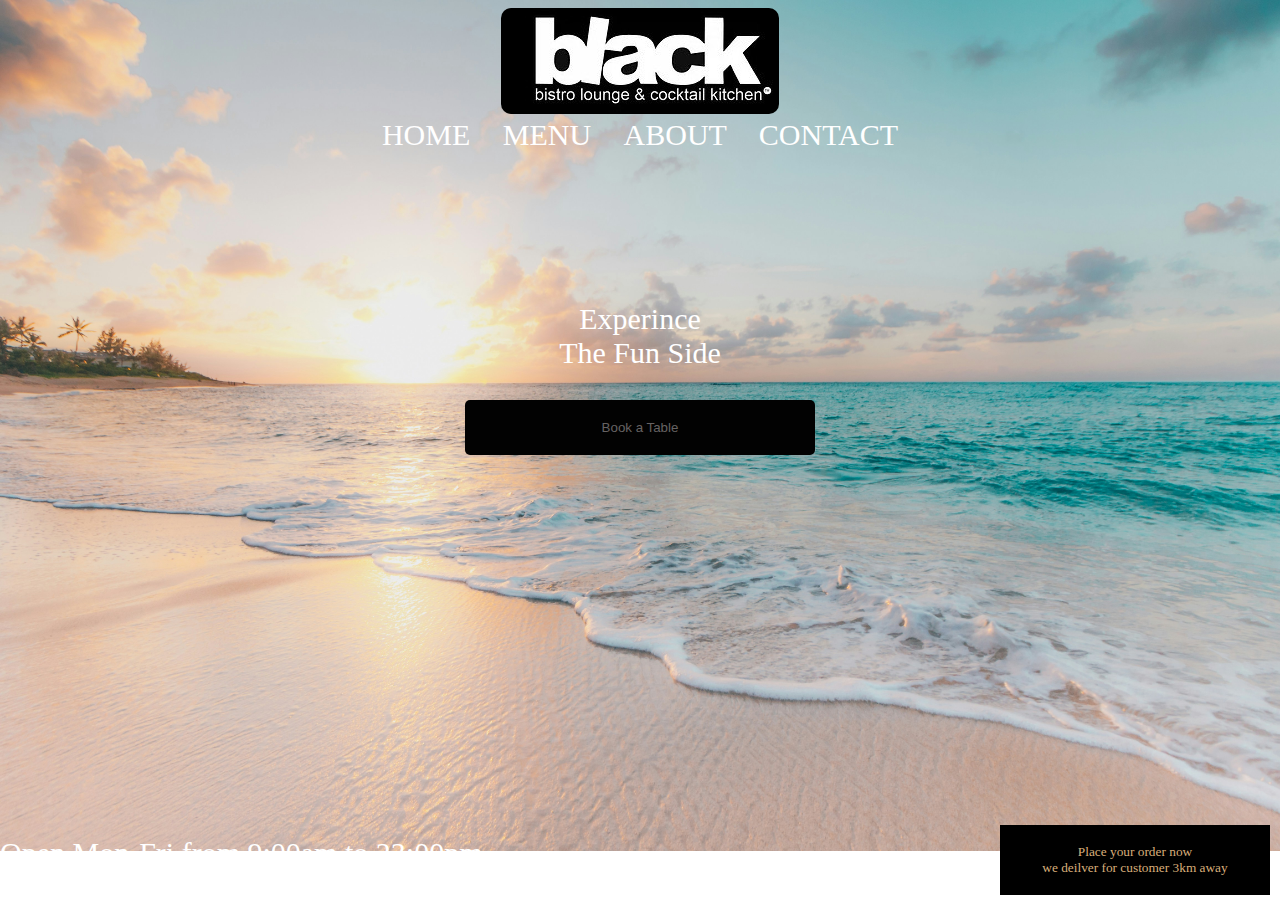
<file: index.html>
<!DOCTYPE html>
<html lang="en">
  <head>
    <meta charset="UTF-8" />
    <meta name="viewport" content="width=device-width, initial-scale=1.0" />
    <title>home</title>
    <link rel="stylesheet" href="stylesheetone.css" />
  </head>
  <body>
    <nav class="navbar">
      <div>
        <a href="logo"><img class="logo" src="blackbistro.jpeg" alt="" /></a>
      </div>
      <div class="navbarlist">
        <a href="home.html" target="_self">HOME</a>
        <a href="menu.html" target="_self">MENU</a>
        <a href="about.html" target="_self">ABOUT </a>
        <a href="contact.html" target="_self">CONTACT</a>
      </div>
    </nav>

    <div class="centertext">
      <p>
        Experince
        <br />
        The Fun Side
      </p>

      <a href="bookingform.html">
        <button class="bookingbutton">Book a Table</button>
      </a>
    </div>

    <div class="bottonlefttext">
      <p class="opening time">Open Mon-Fri from 9:00am to 23:00pm</p>
    </div>

    <div class="advert">
      <button class="advertbutton">
        Place your order now <br />
        we deilver for customer 3km away
      </button>
    </div>
  </body>
</html>
</file>
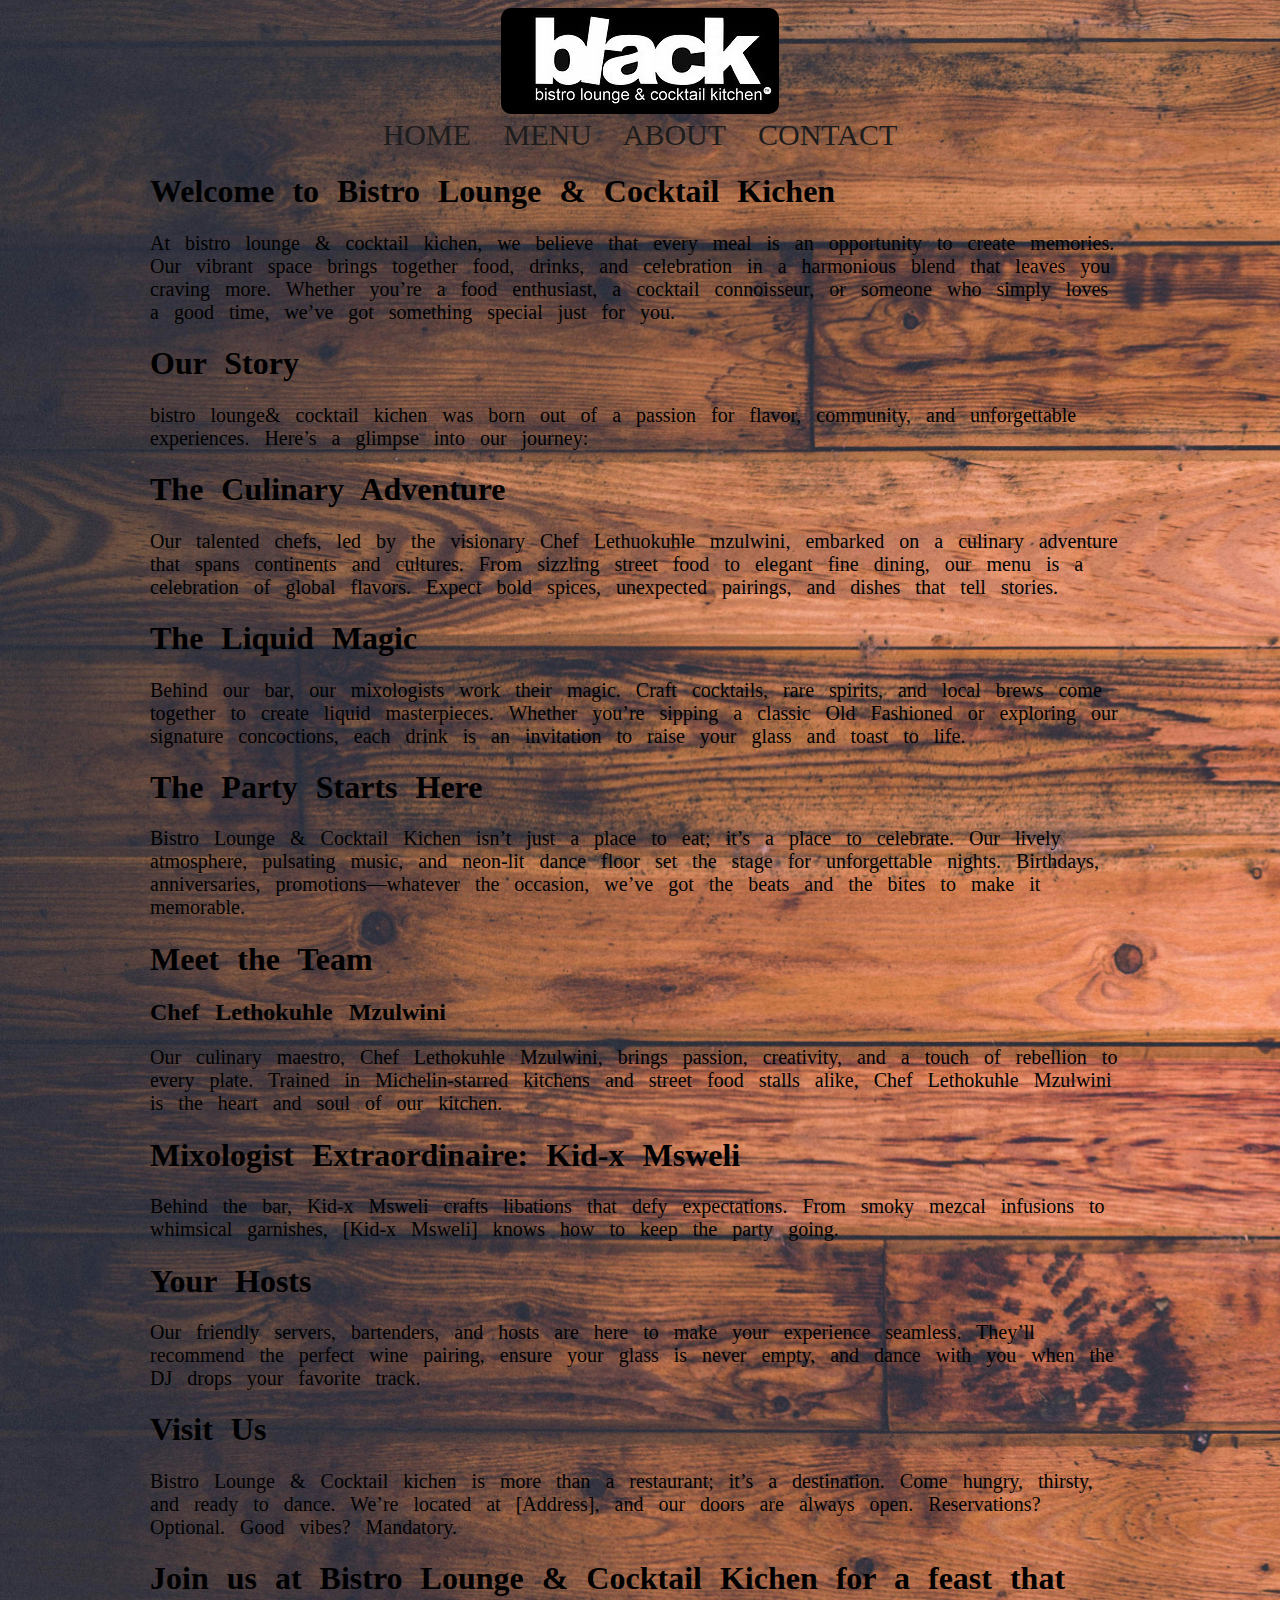
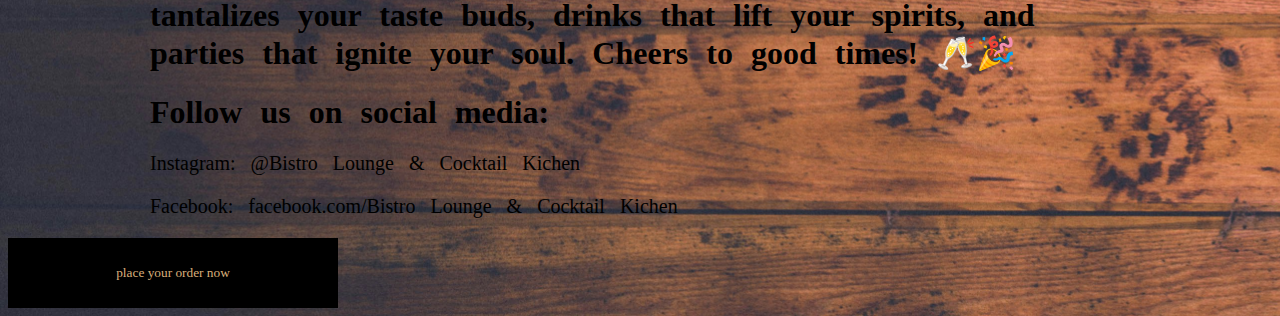
<file: about.html>
<!DOCTYPE html>
<html lang="en">
  <head>
    <meta charset="UTF-8"/>
    <meta name="viewport" content="width=device-width, initial-scale=1.0"/>
    <title>home</title>
    <link rel="stylesheet" href="about.css"/>
  </head>
  <body>
    <nav class="navbar">
      <div>
        <a href="logo"><img class="logo" src="blackbistro.jpeg" alt=""/></a>
      </div>
      <div class="navbarlist">
        <a href="home.html" target="_self">HOME</a>
        <a href="menu.html" target="_self">MENU</a>
        <a href="about.html" target="_self">ABOUT </a>
        <a href="contact.html" target="_self">CONTACT</a>
      </div>
    </nav>

    <div class="aboutinfo">
      <h1>Welcome to Bistro Lounge & Cocktail Kichen</h1>
        <p>At bistro lounge & cocktail kichen, we believe that every meal is an opportunity to create memories. Our vibrant space brings together food, drinks, and celebration in a harmonious blend that leaves you craving more. Whether you’re a food enthusiast, a cocktail connoisseur, or someone who simply loves a good time, we’ve got something special just for you.</p>
        
        <h1>Our Story</h1>
        <p>bistro lounge& cocktail kichen was born out of a passion for flavor, community, and unforgettable experiences. Here’s a glimpse into our journey:</p>
        
        <h1>The Culinary Adventure</h1>
        <p>Our talented chefs, led by the visionary Chef Lethuokuhle mzulwini, embarked on a culinary adventure that spans continents and cultures. From sizzling street food to elegant fine dining, our menu is a celebration of global flavors. Expect bold spices, unexpected pairings, and dishes that tell stories.<p>
        
        <h1>The Liquid Magic</h1>
        <p>Behind our bar, our mixologists work their magic. Craft cocktails, rare spirits, and local brews come together to create liquid masterpieces. Whether you’re sipping a classic Old Fashioned or exploring our signature concoctions, each drink is an invitation to raise your glass and toast to life.<p>
        
        <h1>The Party Starts Here</h1>
        <p>Bistro Lounge & Cocktail Kichen isn’t just a place to eat; it’s a place to celebrate. Our lively atmosphere, pulsating music, and neon-lit dance floor set the stage for unforgettable nights. Birthdays, anniversaries, promotions—whatever the occasion, we’ve got the beats and the bites to make it memorable.</p>
        
        <h1>Meet the Team<h1>
        <h2>Chef Lethokuhle Mzulwini</h2>
        <p>Our culinary maestro, Chef Lethokuhle Mzulwini, brings passion, creativity, and a touch of rebellion to every plate. Trained in Michelin-starred kitchens and street food stalls alike, Chef Lethokuhle Mzulwini is the heart and soul of our kitchen.</p>
        
        <h1>Mixologist Extraordinaire: Kid-x Msweli</h1>
        <p>Behind the bar, Kid-x Msweli crafts libations that defy expectations. From smoky mezcal infusions to whimsical garnishes, [Kid-x Msweli] knows how to keep the party going.</p>
        
        <h1>Your Hosts</h1>
        <p>Our friendly servers, bartenders, and hosts are here to make your experience seamless. They’ll recommend the perfect wine pairing, ensure your glass is never empty, and dance with you when the DJ drops your favorite track.</p>
        
        <h1>Visit Us</h1>
        <p>Bistro Lounge & Cocktail kichen is more than a restaurant; it’s a destination. Come hungry, thirsty, and ready to dance. We’re located at [Address], and our doors are always open. Reservations? Optional. Good vibes? Mandatory.</p>
        
        <h1>Join us at Bistro Lounge & Cocktail Kichen for a feast that tantalizes your taste buds, drinks that lift your spirits, and parties that ignite your soul. Cheers to good times! 🥂🎉</p>
        
        <h1>Follow us on social media:</h1>
        
        <p>Instagram: @Bistro Lounge & Cocktail Kichen</p>
        <p>Facebook: facebook.com/Bistro Lounge & Cocktail Kichen</p>
    </div>

    <div class="advert">
      <button class="advertbutton">place your order now</button>
    </div>
  </body>
</html>
</file>
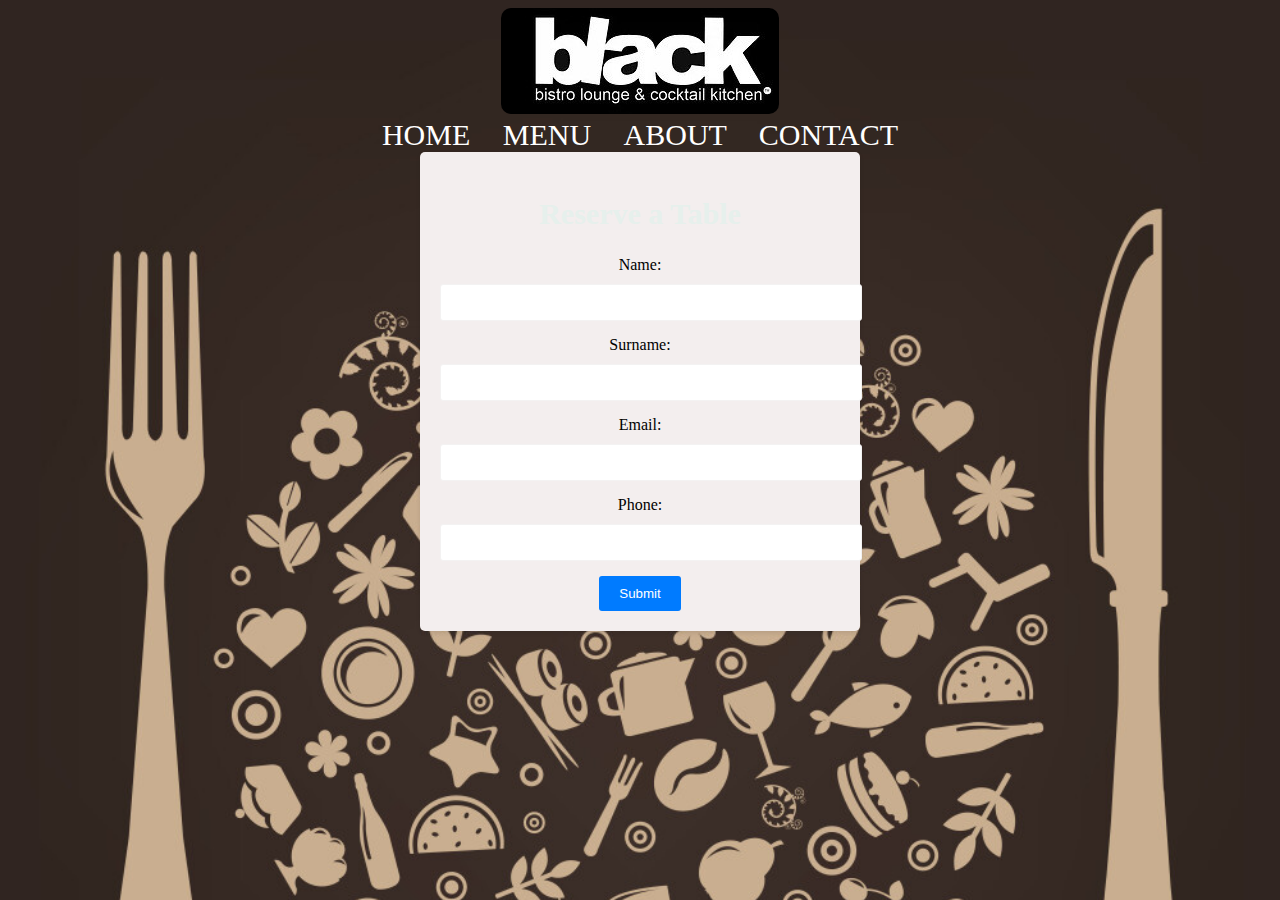
<file: bookingform.html>
<!DOCTYPE html>
<html lang="en">
  <head>
    <meta charset="UTF-8" />
    <meta name="viewport" content="width=device-width, initial-scale=1.0" />
    <title>Bookingform</title>
    <link rel="stylesheet" href="bookingform.css" />
  </head>
  <body>
    <nav class="navbar">
      <div>
        <a href="logo"><img class="logo" src="blackbistro.jpeg" alt="" /></a>
      </div>
      <div class="navbarlist">
        <a href="home.html" target="_self">HOME</a>
        <a href="menu.html" target="_self">MENU</a>
        <a href="about.html" target="_self">ABOUT </a>
        <a href="contact.html" target="_self">CONTACT</a>
      </div>
    </nav>

    <div class="rsvpbutton">
      <h2>Reserve a Table</h2>
      <form action="your_server_endpoint_here" method="post">
        <label for="name">Name:</label>
        <input type="text" id="name" name="name" required />
        <label for="surname">Surname:</label>
        <input type="text" id="Surname" name="Surname" required />
        <label for="email">Email:</label>
        <input type="email" id="email" name="email" required />
        <label for="phone">Phone:</label>
        <input type="tel" id="phone" name="phone" required />
        <input type="submit" value="Submit" />
      </form>

      <script>
        function openReservationForm() {
          const formContainer = document.getElementById("rsvpbutton");
          formContainer.style.display = "block";
        }
      </script>
    </div>
  </body>
</html>
</file>
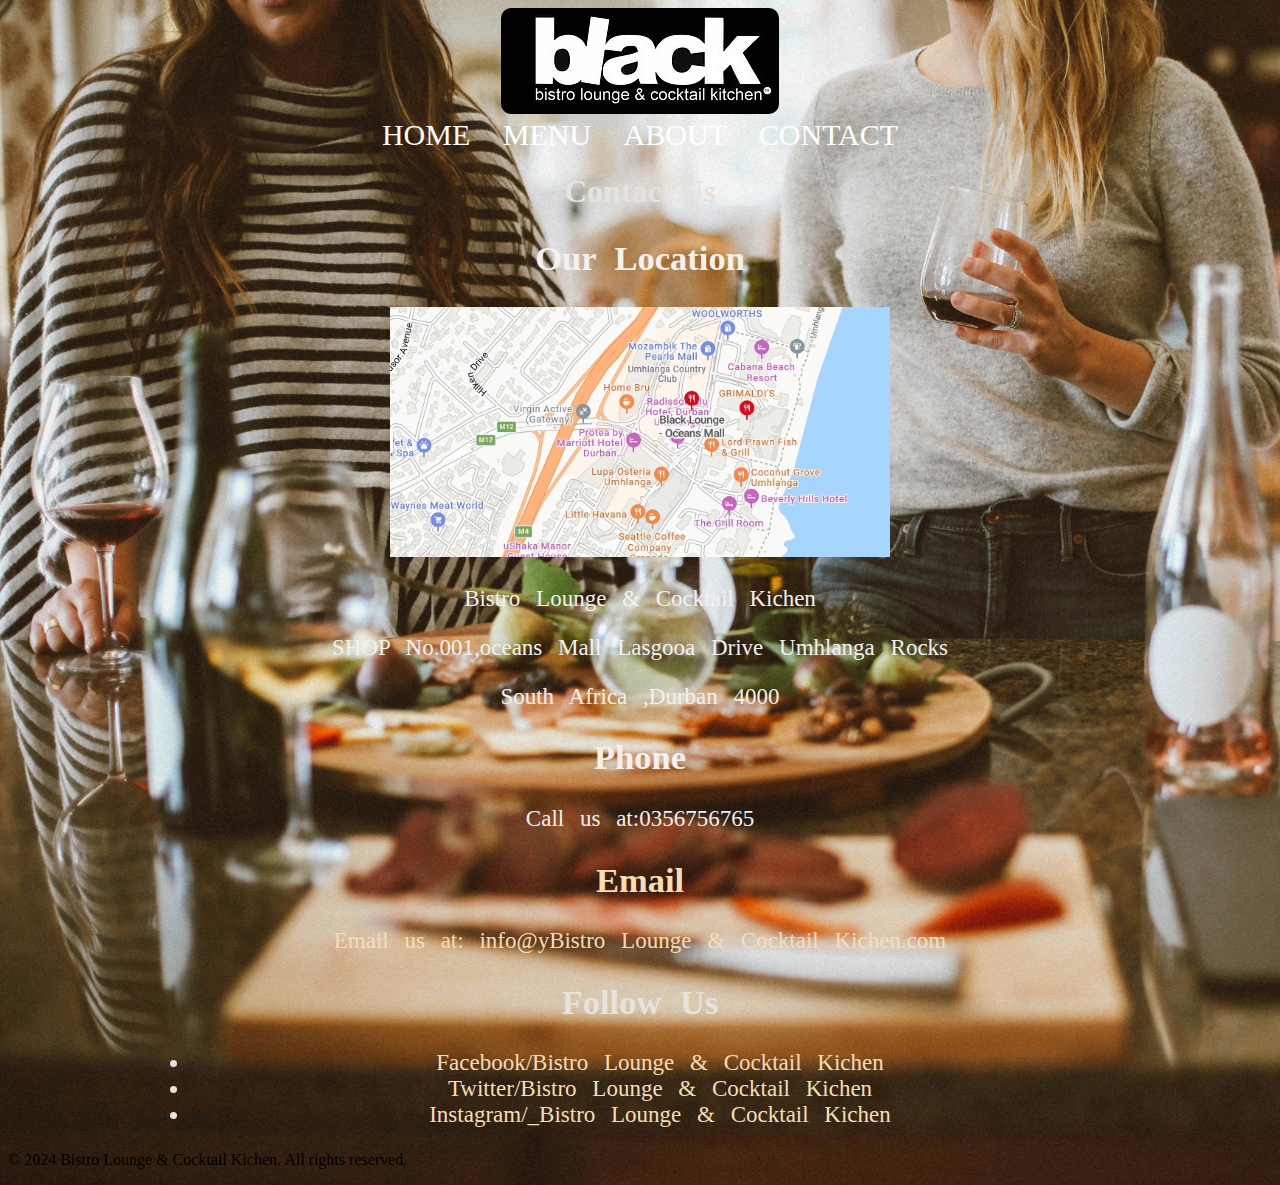
<file: contact.html>
<!DOCTYPE html>
<html lang="en">
  <head>
    <meta charset="UTF-8" />
    <meta name="viewport" content="width=device-width, initial-scale=1.0" />
    <title>home</title>
    <link rel="stylesheet" href="contact.css" />
  </head>
  <body>
    <nav class="navbar">
      <div>
        <a href="logo"><img class="logo" src="blackbistro.jpeg" alt="" /></a>
      </div>
      <div class="navbarlist">
        <a href="home.html" target="_self">HOME</a>
        <a href="menu.html" target="_self">MENU</a>
        <a href="about.html" target="_self">ABOUT </a>
        <a href="contact.html" target="_self">CONTACT</a>
      </div>
    </nav>


    <header>
      <h1>Contact Us</h1>
  </header>

  <section class="contact-info">
      <h2>Our Location</h2>
      <a href="location"><img class="location" src="food images/location image.jpeg" alt="" /></a>
      <p> Bistro Lounge & Cocktail Kichen</p>
      <p>SHOP No.001,oceans Mall Lasgooa Drive Umhlanga Rocks</p>
      <p>South Africa ,Durban 4000</p>
  </section>

  <section class="contact-info">
      <h2>Phone</h2>
      <p>Call us at:0356756765 <a href="tel:>0356756765</a></p>
  </section>

  <section class="contact-info">
      <h2>Email</h2>
      <p>Email us at: <a href="mailto:info@Bistro Lounge & Cocktail Kichen.com">info@yBistro Lounge & Cocktail Kichen.com</a></p>
  </section>

  <section class="social-media">
      <h2>Follow Us</h2>
      <ul>
          <li><a href="https://facebook.com/Bistro Lounge & Cocktail Kichen" target="_blank">Facebook/Bistro Lounge & Cocktail Kichen</a></li>
          <li><a href="https://twitter.com/Bistro Lounge & Cocktail Kichen" target="_blank">Twitter/Bistro Lounge & Cocktail Kichen</a></li>
          <li><a href="https://instagram.com/Bistro Lounge & Cocktail Kichen" target="_blank">Instagram/_Bistro Lounge & Cocktail Kichen</a></li>
      </ul>
  </section>

  <footer>
      <p>&copy; 2024  Bistro Lounge & Cocktail Kichen. All rights reserved.</p>
  </footer>
  </body>

</html>
</file>
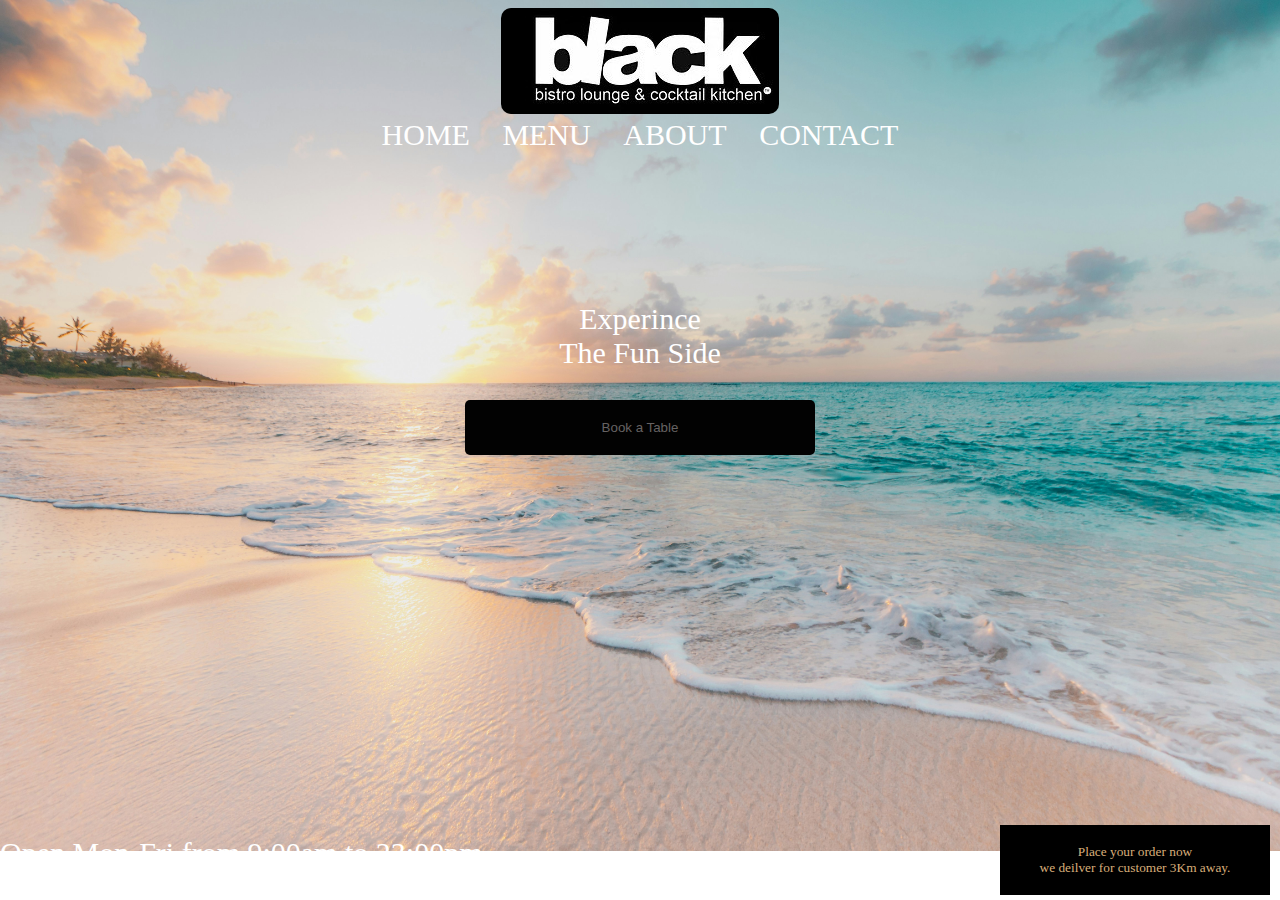
<file: home.html>
<!DOCTYPE html>
<html lang="en">
  <head>
    <meta charset="UTF-8" />
    <meta name="viewport" content="width=device-width, initial-scale=1.0" />
    <title>Home</title>
    <link rel="stylesheet" href="home.css" />
  </head>
  <body>
    <nav class="navbar">
      <div>
        <a href="logo"><img class="logo" src="blackbistro.jpeg" alt="" /></a>
      </div>
      <div class="navbarlist">
        <a href="home.html" target="_self">HOME</a>
        <a href="menu.html" target="_self">MENU</a>
        <a href="about.html" target="_self">ABOUT</a>
        <a href="contact.html">CONTACT</a>
      </div>
    </nav>

    <div class="centertext">
      <p>
        Experince
        <br />
        The Fun Side
      </p>

      <a href="bookingform.html">
        <button class="bookingbutton">Book a Table</button>
      </a>
    </div>

    <div class="bottonlefttext">
      <p class="opening time">Open Mon-Fri from 9:00am to 23:00pm</p>
    </div>

    <div class="advert">
      <button class="advertbutton">
        Place your order now <br />
        we deilver for customer 3Km away.
      </button>
    </div>
  </body>
</html>
</file>
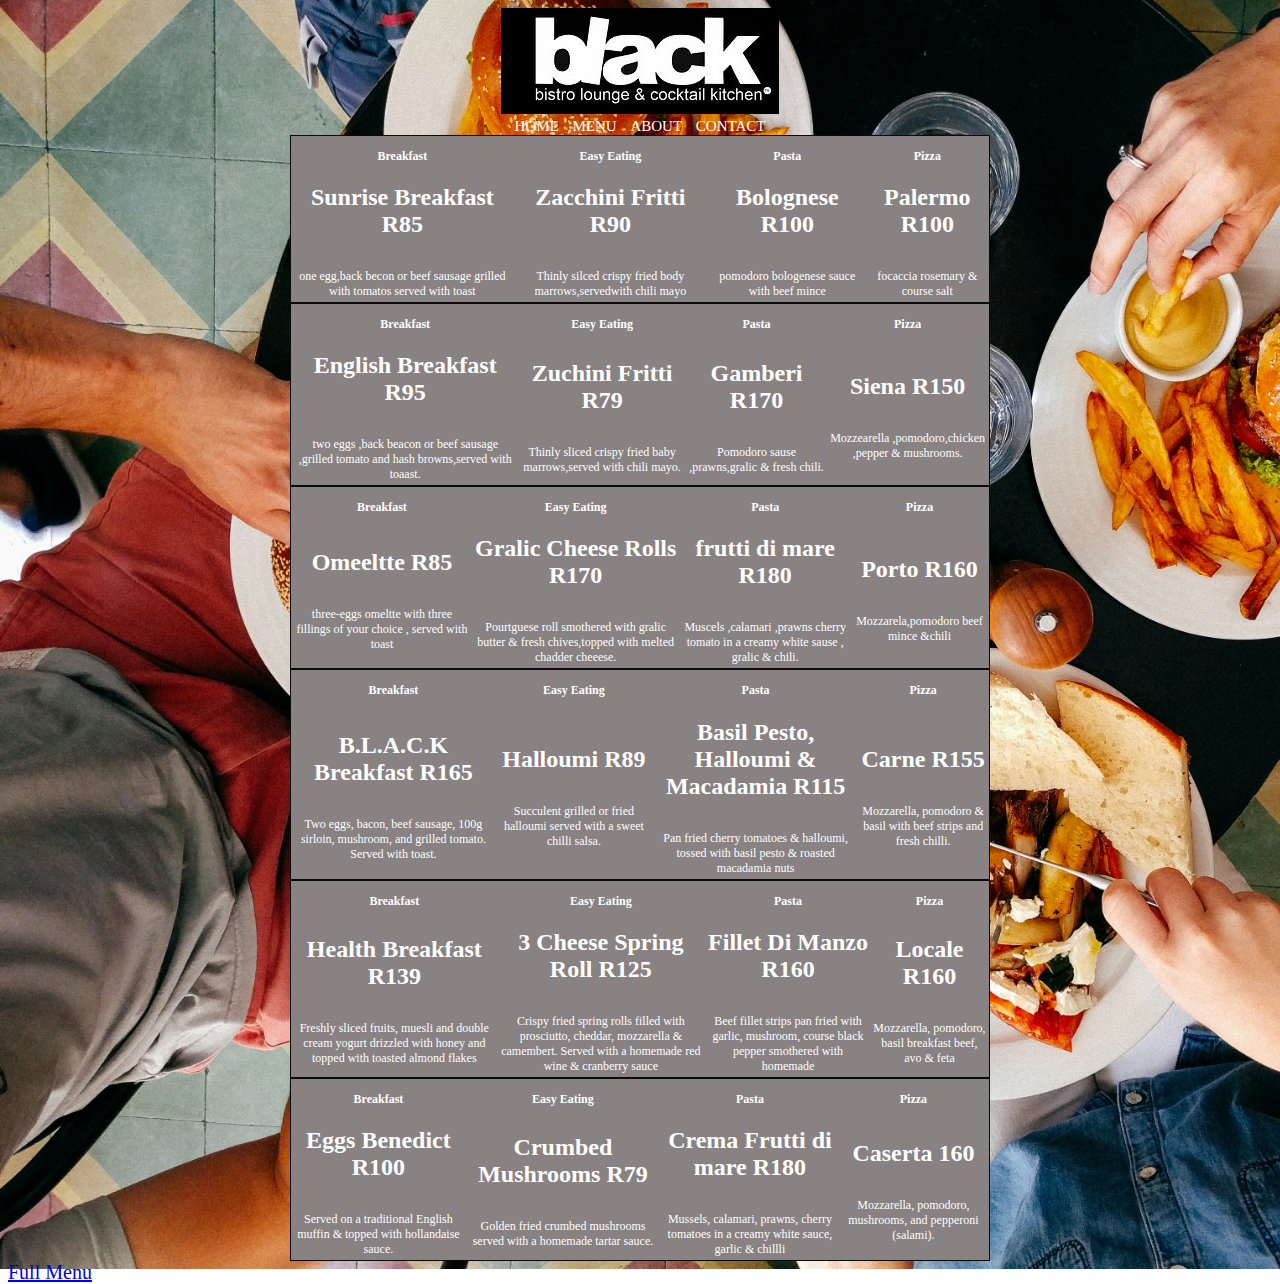
<file: menu.html>
<!DOCTYPE html>
<html lang="en">
  <head>
    <meta charset="UTF-8" />
    <meta name="viewport" content="width=device-width, initial-scale=1.0" />
    <title>menu</title>
    <link rel="stylesheet" href="menu.css" />
  </head>
  <body>
    <nav class="navbar">
      <div>
        <a href="logo"
          ><img class="logo" src="blackbistro.jpeg" alt="logo image"
        /></a>
      </div>
      <div class="navbarlist">
        <a href="home.html" target="_self">HOME</a>
        <a href="menu.html" target="_self">MENU</a>
        <a href="about.html" target="_self">ABOUT</a>
        <a href="contact.html" target="_self">CONTACT</a>
      </div>
    </nav>

    <div class="menutable">
      <table class="maintable">
        <tr>
          <th>Breakfast</th>
          <th>Easy Eating</th>
          <th>Pasta</th>
          <th>Pizza</th>
        </tr>
        <tr>
          <td>
            <h1>Sunrise Breakfast R85</h1>
            <br />
            one egg,back becon or beef sausage grilled with tomatos served with
            toast
          </td>

          <td>
            <h1>Zacchini Fritti R90</h1>
            <br />
            Thinly silced crispy fried body marrows,servedwith chili mayo
          </td>

          <td>
            <h1>Bolognese R100</h1>
            <br />
            pomodoro bologenese sauce with beef mince
          </td>

          <td>
            <h1>Palermo R100</h1>
            <br />
            focaccia rosemary & course salt
          </td>
        </tr>
      </table>
    </div>

    <div class="menutable">
      <table class="maintable">
        <tr>
          <th>Breakfast</th>
          <th>Easy Eating</th>
          <th>Pasta</th>
          <th>Pizza</th>
        </tr>
        <tr>
          <td>
            <h1>English Breakfast R95</h1>
            <br />
            two eggs ,back beacon or beef sausage ,grilled tomato and hash
            browns,served with toaast.
          </td>

          <td>
            <h1>Zuchini Fritti R79</h1>
            <br />
            Thinly sliced crispy fried baby marrows,served with chili mayo.
          </td>

          <td>
            <h1>Gamberi R170</h1>
            <br />
            Pomodoro sause ,prawns,gralic & fresh chili.
          </td>

          <td>
            <h1>Siena R150</h1>
            <br />
            Mozzearella ,pomodoro,chicken ,pepper & mushrooms.
          </td>
        </tr>
      </table>
    </div>

    <div class="menutable">
      <table class="maintable">
        <tr>
          <th>Breakfast</th>
          <th>Easy Eating</th>
          <th>Pasta</th>
          <th>Pizza</th>
        </tr>
        <tr>
          <td>
            <h1>Omeeltte R85</h1>
            <br />
            three-eggs omeltte with three fillings of your choice , served with
            toast
          </td>

          <td>
            <h1>Gralic Cheese Rolls R170</h1>
            <br />
            Pourtguese roll smothered with gralic butter & fresh chives,topped
            with melted chadder cheeese.
          </td>

          <td>
            <h1>frutti di mare R180</h1>
            <br />
            Muscels ,calamari ,prawns cherry tomato in a creamy white sause ,
            gralic & chili.
          </td>

          <td>
            <h1>Porto R160</h1>
            <br />
            Mozzarela,pomodoro beef mince &chili
          </td>
        </tr>
      </table>
    </div>

    <div class="menutable">
      <table class="maintable">
        <tr>
          <th>Breakfast</th>
          <th>Easy Eating</th>
          <th>Pasta</th>
          <th>Pizza</th>
        </tr>
        <tr>
          <td>
            <h1>B.L.A.C.K Breakfast R165</h1>
            <br />
            Two eggs, bacon, beef sausage, 100g sirloin, mushroom, and grilled
            tomato. Served with toast.
          </td>

          <td>
            <h1>Halloumi R89</h1>
            <br />
            Succulent grilled or fried halloumi served with a sweet chilli
            salsa.
          </td>

          <td>
            <h1>Basil Pesto, Halloumi & Macadamia R115</h1>
            <br />
            Pan fried cherry tomatoes & halloumi, tossed with basil pesto &
            roasted macadamia nuts
          </td>

          <td>
            <h1>Carne R155</h1>
            <br />
            Mozzarella, pomodoro & basil with beef strips and fresh chilli.
          </td>
        </tr>
      </table>
    </div>

    <div class="menutable">
      <table class="maintable">
        <tr>
          <th>Breakfast</th>
          <th>Easy Eating</th>
          <th>Pasta</th>
          <th>Pizza</th>
        </tr>
        <tr>
          <td>
            <h1>Health Breakfast R139</h1>
            <br />
            Freshly sliced fruits, muesli and double cream yogurt drizzled with
            honey and topped with toasted almond flakes
          </td>

          <td>
            <h1>3 Cheese Spring Roll R125</h1>
            <br />
            Crispy fried spring rolls filled with prosciutto, cheddar,
            mozzarella & camembert. Served with a homemade red wine & cranberry
            sauce
          </td>

          <td>
            <h1>Fillet Di Manzo R160</h1>
            <br />
            Beef fillet strips pan fried with garlic, mushroom, course black
            pepper smothered with homemade
          </td>

          <td>
            <h1>Locale R160</h1>
            <br />
            Mozzarella, pomodoro, basil breakfast beef, avo & feta
          </td>
        </tr>
      </table>
    </div>

    <div class="menutable">
      <table class="maintable">
        <tr>
          <th>Breakfast</th>
          <th>Easy Eating</th>
          <th>Pasta</th>
          <th>Pizza</th>
        </tr>
        <tr>
          <td>
            <h1>Eggs Benedict R100</h1>
            <br />
            Served on a traditional English muffin & topped with hollandaise
            sauce.
          </td>

          <td>
            <h1>Crumbed Mushrooms R79</h1>
            <br />
            Golden fried crumbed mushrooms served with a homemade tartar sauce.
          </td>

          <td>
            <h1>Crema Frutti di mare R180</h1>
            <br />
            Mussels, calamari, prawns, cherry tomatoes in a creamy white sauce,
            garlic & chillli
          </td>

          <td>
            <h1>Caserta 160</h1>
            <br />
            Mozzarella, pomodoro, mushrooms, and pepperoni (salami).
          </td>
        </tr>
      </table>
    </div>

    <div class="fullmenu">
      <a href="/food images/Black Lounge - Menu.pdf" target="_blank"
        >Full Menu</a
      >
    </div>
  </body>
</html>
</file>
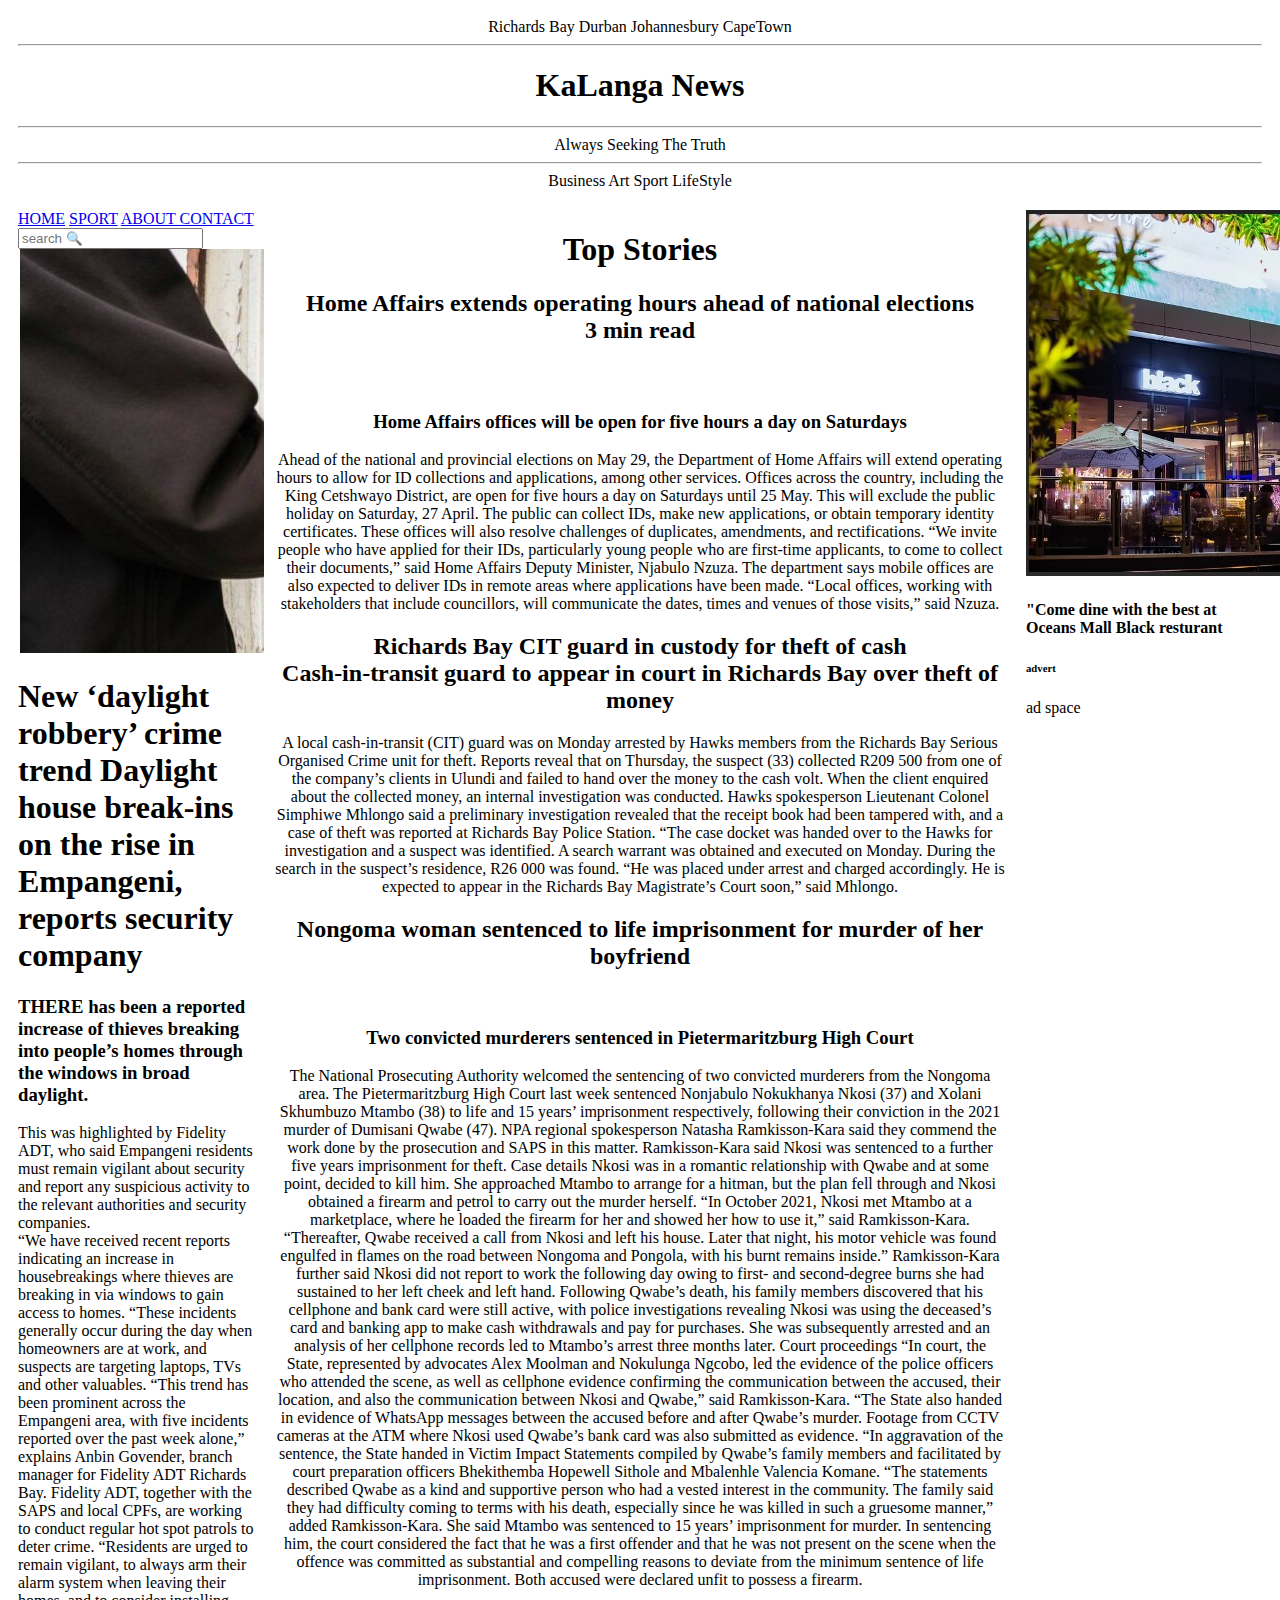
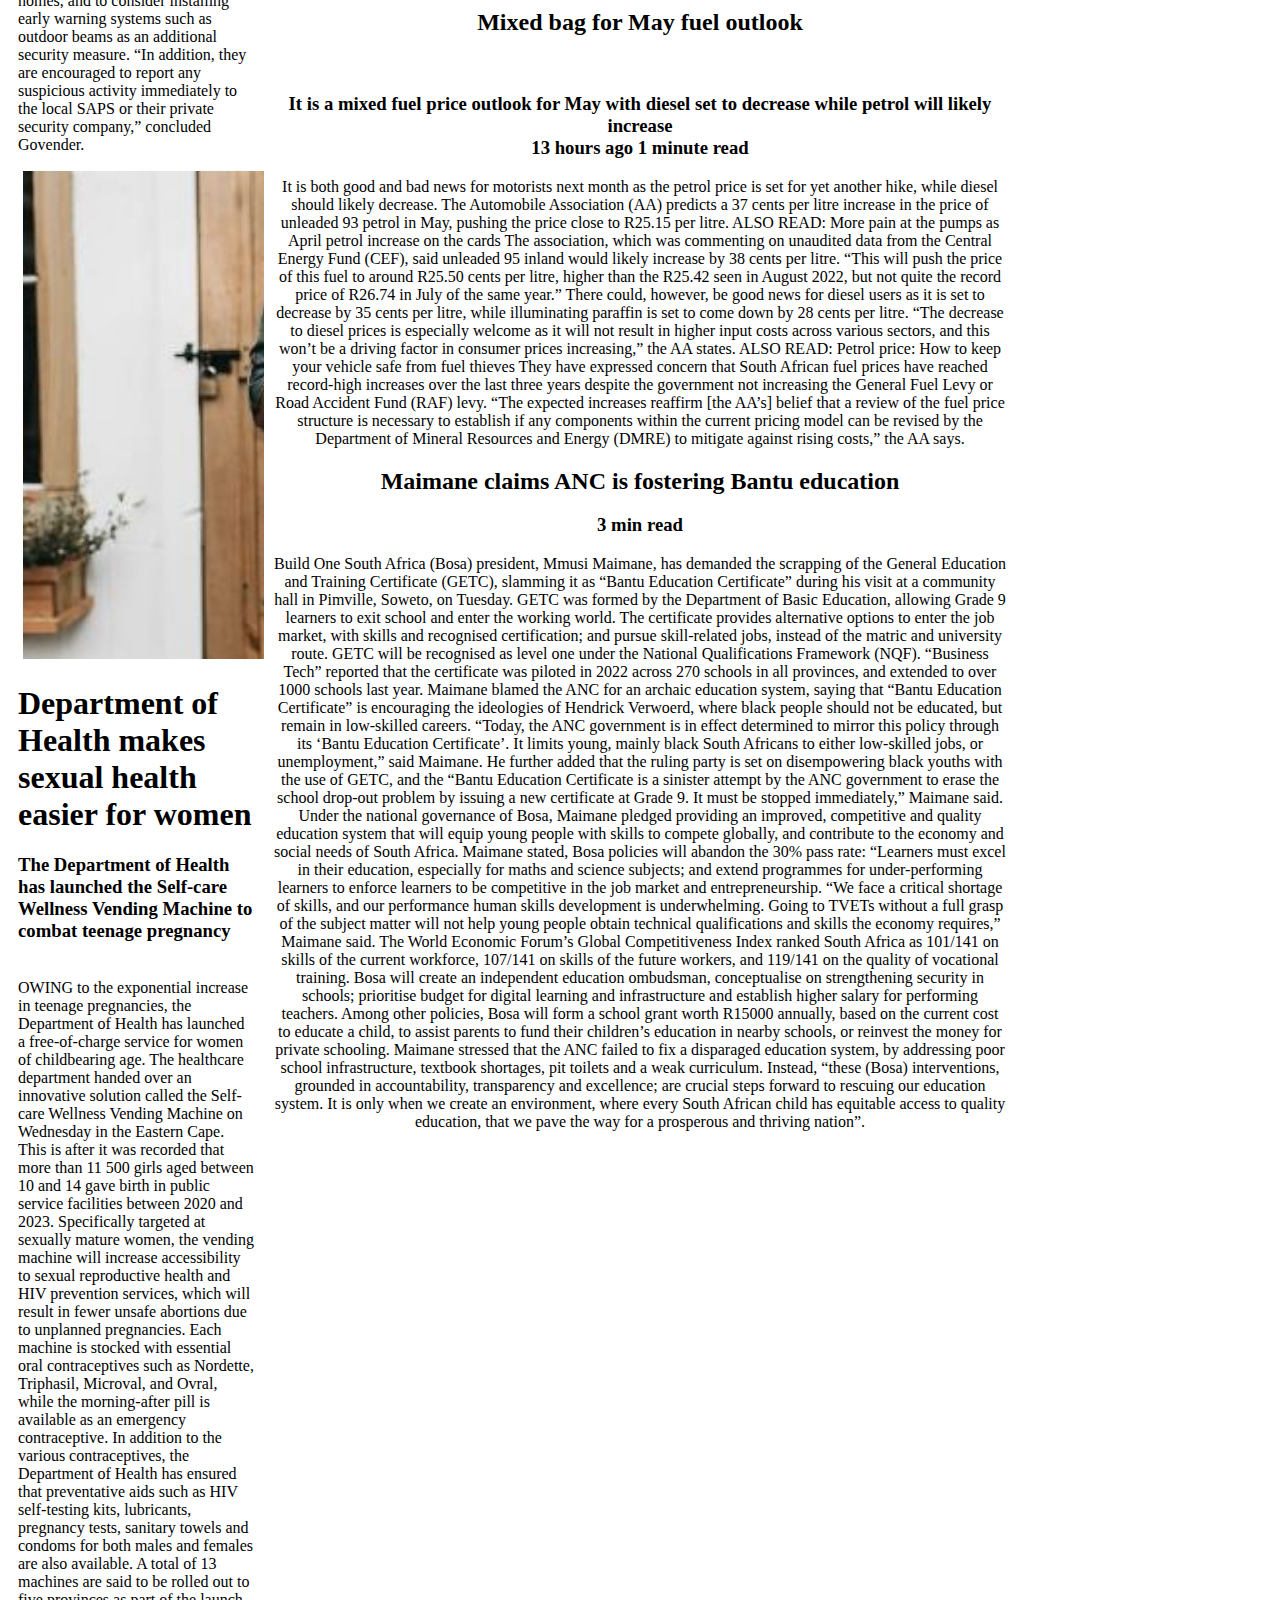
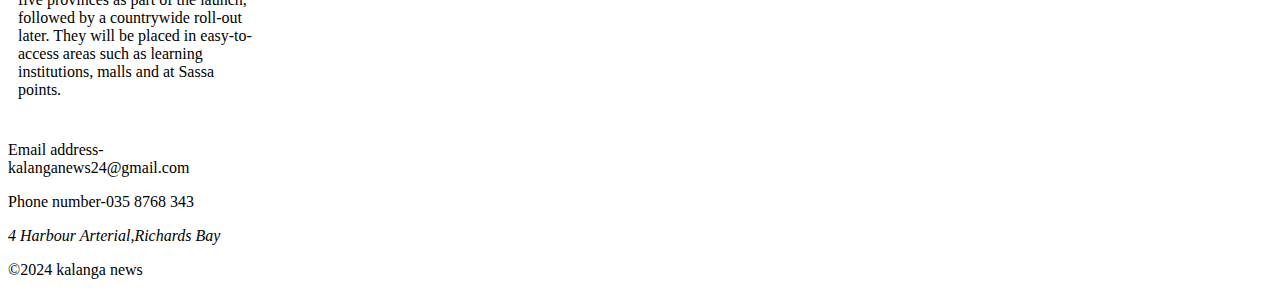
<file: newspaperhome.html>
<!DOCTYPE html>
<html lang="en">
  <head>
    <meta charset="UTF-8" />
    <meta name="viewport" content="width=device-width, initial-scale=1.0" />
    <title>Somaphunga post</title>
    <link rel="stylesheet" href="newspaper.css" />
  </head>
  <body>
    <div class="containter">
      <header class="topsection"> <div class="readertowns"> Richards Bay Durban Johannesbury CapeTown <hr>
       
        <h1>
          KaLanga News</h1>
        <hr>
        <div class="solgon">
           Always Seeking The Truth
        </div>
        <hr>
       
        <div class="papertype">
          Business Art Sport LifeStyle
        </div>
      </header>
      <nav class="navbar">
        <div class="links">
          <a href="newspaperhome.html" class="link1" target="_self">HOME</a>
          <a href="Sport.html" class="link1" target="_self">SPORT</a>
          <a href="about.html" class="link1" target="_self">ABOUT </a>
          <a href="contact.html" class="link1" target="_self">CONTACT</a>
          <input type="text" placeholder="search &#128269;">
        </div>
        

        <div class="">
          <img class="picture1" src="food images/robbery image.jpeg" alt=" robbery image">

        </div>
        <p class="navnews"> 
          <h1>New ‘daylight robbery’ crime trend
          Daylight house break-ins on the rise in Empangeni, reports security company</h1>
          
          <h3>THERE has been a reported increase of thieves breaking into people’s homes through the windows in broad daylight.</h3>
          
          This was highlighted by Fidelity ADT, who said Empangeni residents must remain vigilant about security and report any suspicious activity to the relevant authorities and security companies.
          <br>
         
          
          “We have received recent reports indicating an increase in housebreakings where thieves are breaking in via windows to gain access to homes.
          
          “These incidents generally occur during the day when homeowners are at work, and suspects are targeting laptops, TVs and other valuables.
          
          “This trend has been prominent across the Empangeni area, with five incidents reported over the past week alone,” explains Anbin Govender, branch manager for Fidelity ADT Richards Bay.
          
          Fidelity ADT, together with the SAPS and local CPFs, are working to conduct regular hot spot patrols to deter crime.
          
          “Residents are urged to remain vigilant, to always arm their alarm system when leaving their homes, and to consider installing early warning systems such as outdoor beams as an additional security measure.
          
          “In addition, they are encouraged to report any suspicious activity immediately to the local SAPS or their private security company,” concluded Govender.</p>

        <div class="">
          <img class="picture1" src="food images/pregeny image.jpeg" alt="pregeny iamge">


        </div>
        <p class="navnews">
          <h1>Department of Health makes sexual health easier for women</h1>
          <h3>The Department of Health has launched the Self-care Wellness Vending Machine to combat teenage pregnancy</h3>
<br>
OWING to the exponential increase in teenage pregnancies, the Department of Health has launched a free-of-charge service for women of childbearing age.

The healthcare department handed over an innovative solution called the Self-care Wellness Vending Machine on Wednesday in the Eastern Cape.




This is after it was recorded that more than 11 500 girls aged between 10 and 14 gave birth in public service facilities between 2020 and 2023.

Specifically targeted at sexually mature women, the vending machine will increase accessibility to sexual reproductive health and HIV prevention services, which will result in fewer unsafe abortions due to unplanned pregnancies.

Each machine is stocked with essential oral contraceptives such as Nordette, Triphasil, Microval, and Ovral, while the morning-after pill is available as an emergency contraceptive.

In addition to the various contraceptives, the Department of Health has ensured that preventative aids such as HIV self-testing kits, lubricants, pregnancy tests, sanitary towels and condoms for both males and females are also available.

A total of 13 machines are said to be rolled out to five provinces as part of the launch, followed by a countrywide roll-out later.

They will be placed in easy-to-access areas such as learning institutions, malls and at Sassa points.
        </p>

  
          
      </nav>
      <main class="news">
        <h1>Top Stories</h1>
        <h2>Home Affairs extends operating hours ahead of national elections <br>
           3 min read<h2> <br>
            <h3>Home Affairs offices will be open for five hours a day on Saturdays</h3>
          <p >
            Ahead of the national and provincial elections on May 29, the Department of Home Affairs will extend operating hours to allow for ID collections and applications, among other services.

Offices across the country, including the King Cetshwayo District, are open for five hours a day on Saturdays until 25 May.


This will exclude the public holiday on Saturday, 27 April.

The public can collect IDs, make new applications, or obtain temporary identity certificates.

These offices will also resolve challenges of duplicates, amendments, and rectifications.

“We invite people who have applied for their IDs, particularly young people who are first-time applicants, to come to collect their documents,” said Home Affairs Deputy Minister, Njabulo Nzuza.

The department says mobile offices are also expected to deliver IDs in remote areas where applications have been made.

“Local offices, working with stakeholders that include councillors, will communicate the dates, times and venues of those visits,” said Nzuza.


           
            
            </p>

            <h2>Richards Bay CIT guard in custody for theft of cash <br>
              Cash-in-transit guard to appear in court in Richards Bay over theft of money</h2>
            <p>A local cash-in-transit (CIT) guard was on Monday arrested by Hawks members from the Richards Bay Serious Organised Crime unit for theft.

              Reports reveal that on Thursday, the suspect (33) collected R209 500 from one of the company’s clients in Ulundi and failed to hand over the money to the cash volt.
              
              
              When the client enquired about the collected money, an internal investigation was conducted.
              
              Hawks spokesperson Lieutenant Colonel Simphiwe Mhlongo said a preliminary investigation revealed that the receipt book had been tampered with, and a case of theft was reported at Richards Bay Police Station.
              
              “The case docket was handed over to the Hawks for investigation and a suspect was identified. A search warrant was obtained and executed on Monday. During the search in the suspect’s residence, R26 000 was found.
              
              “He was placed under arrest and charged accordingly. He is expected to appear in the Richards Bay Magistrate’s Court soon,” said Mhlongo.
              </p>

              <h2>Nongoma woman sentenced to life imprisonment for murder of her boyfriend</h2> <br>
                <h3>Two convicted murderers sentenced in Pietermaritzburg High Court</h3>
              <p>The National Prosecuting Authority welcomed the sentencing of two convicted murderers from the Nongoma area.

                The Pietermaritzburg High Court last week sentenced Nonjabulo Nokukhanya Nkosi (37) and Xolani Skhumbuzo Mtambo (38) to life and 15 years’ imprisonment respectively, following their conviction in the 2021 murder of Dumisani Qwabe (47).
                
                
                NPA regional spokesperson Natasha Ramkisson-Kara said they commend the work done by the prosecution and SAPS in this matter.
                
                Ramkisson-Kara said Nkosi was sentenced to a further five years imprisonment for theft.
                
                Case details
                
                Nkosi was in a romantic relationship with Qwabe and at some point, decided to kill him. She approached Mtambo to arrange for a hitman, but the plan fell through and Nkosi obtained a firearm and petrol to carry out the murder herself.
                
                “In October 2021, Nkosi met Mtambo at a marketplace, where he loaded the firearm for her and showed her how to use it,” said Ramkisson-Kara.
                
                “Thereafter, Qwabe received a call from Nkosi and left his house. Later that night, his motor vehicle was found engulfed in flames on the road between Nongoma and Pongola, with his burnt remains inside.”
                
                Ramkisson-Kara further said Nkosi did not report to work the following day owing to first- and second-degree burns she had sustained to her left cheek and left hand.
                
                Following Qwabe’s death, his family members discovered that his cellphone and bank card were still active, with police investigations revealing Nkosi was using the deceased’s card and banking app to make cash withdrawals and pay for purchases.
                
                She was subsequently arrested and an analysis of her cellphone records led to Mtambo’s arrest three months later.
                
                Court proceedings
                
                “In court, the State, represented by advocates Alex Moolman and Nokulunga Ngcobo, led the evidence of the police officers who attended the scene, as well as cellphone evidence confirming the communication between the accused, their location, and also the communication between Nkosi and Qwabe,” said Ramkisson-Kara.
                
                “The State also handed in evidence of WhatsApp messages between the accused before and after Qwabe’s murder. Footage from CCTV cameras at the ATM where Nkosi used Qwabe’s bank card was also submitted as evidence.
                
                “In aggravation of the sentence, the State handed in Victim Impact Statements compiled by Qwabe’s family members and facilitated by court preparation officers Bhekithemba Hopewell Sithole and Mbalenhle Valencia Komane.
                
                “The statements described Qwabe as a kind and supportive person who had a vested interest in the community. The family said they had difficulty coming to terms with his death, especially since he was killed in such a gruesome manner,” added Ramkisson-Kara.
                
                She said Mtambo was sentenced to 15 years’ imprisonment for murder. In sentencing him, the court considered the fact that he was a first offender and that he was not present on the scene when the offence was committed as substantial and compelling reasons to deviate from the minimum sentence of life imprisonment. Both accused were declared unfit to possess a firearm.
                
                </p>

                <h2>Mixed bag for May fuel outlook</h2> 
                <br>
                <h3>It is a mixed fuel price outlook for May with diesel set to decrease while petrol will likely increase
                 <br> 13 hours ago   1 minute read</h3>
                <p>It is both good and bad news for motorists next month as the petrol price is set for yet another hike, while diesel should likely decrease.

                  The Automobile Association (AA) predicts a 37 cents per litre increase in the price of unleaded 93 petrol in May, pushing the price close to R25.15 per litre.
                  
                  
                  ALSO READ: More pain at the pumps as April petrol increase on the cards
                  
                  The association, which was commenting on unaudited data from the Central Energy Fund (CEF), said unleaded 95 inland would likely increase by 38 cents per litre.
                  
                  “This will push the price of this fuel to around R25.50 cents per litre, higher than the R25.42 seen in August 2022, but not quite the record price of R26.74 in July of the same year.”
                  
                  There could, however, be good news for diesel users as it is set to decrease by 35 cents per litre, while illuminating paraffin is set to come down by 28 cents per litre.
                  
                  “The decrease to diesel prices is especially welcome as it will not result in higher input costs across various sectors, and this won’t be a driving factor in consumer prices increasing,” the AA states.
                  
                  ALSO READ: Petrol price: How to keep your vehicle safe from fuel thieves
                  
                  They have expressed concern that South African fuel prices have reached record-high increases over the last three years despite the government not increasing the General Fuel Levy or Road Accident Fund (RAF) levy.
                  
                  “The expected increases reaffirm [the AA’s] belief that a review of the fuel price structure is necessary to establish if any components within the current pricing model can be revised by the Department of Mineral Resources and Energy (DMRE) to mitigate against rising costs,” the AA says.
                  </p>

                  <h2>Maimane claims ANC is fostering Bantu education</h2>
                  <h3> 3 min read</h3>
                  <p>Build One South Africa (Bosa) president, Mmusi Maimane, has demanded the scrapping of the General Education and Training Certificate (GETC), slamming it as “Bantu Education Certificate” during his visit at a community hall in Pimville, Soweto, on Tuesday.

                    GETC was formed by the Department of Basic Education, allowing Grade 9 learners to exit school and enter the working world. The certificate provides alternative options to enter the job market, with skills and recognised certification; and pursue skill-related jobs, instead of the matric and university route.
                    
                    GETC will be recognised as level one under the National Qualifications Framework (NQF). “Business Tech” reported that the certificate was piloted in 2022 across 270 schools in all provinces, and extended to over 1000 schools last year.
                    
                    Maimane blamed the ANC for an archaic education system, saying that “Bantu Education Certificate” is encouraging the ideologies of Hendrick Verwoerd, where black people should not be educated, but remain in low-skilled careers.
                    
                    “Today, the ANC government is in effect determined to mirror this policy through its ‘Bantu Education Certificate’. It limits young, mainly black South Africans to either low-skilled jobs, or unemployment,” said Maimane.
                    
                    He further added that the ruling party is set on disempowering black youths with the use of GETC, and the “Bantu Education Certificate is a sinister attempt by the ANC government to erase the school drop-out problem by issuing a new certificate at Grade 9. It must be stopped immediately,” Maimane said.
                    
                    Under the national governance of Bosa, Maimane pledged providing an improved, competitive and quality education system that will equip young people with skills to compete globally, and contribute to the economy and social needs of South Africa.
                    Maimane stated, Bosa policies will abandon the 30% pass rate: “Learners must excel in their education, especially for maths and science subjects; and extend programmes for under-performing learners to enforce learners to be competitive in the job market and entrepreneurship.
                    
                    “We face a critical shortage of skills, and our performance human skills development is underwhelming. Going to TVETs without a full grasp of the subject matter will not help young people obtain technical qualifications and skills the economy requires,” Maimane said.
                    
                    The World Economic Forum’s Global Competitiveness Index ranked South Africa as 101/141 on skills of the current workforce, 107/141 on skills of the future workers, and 119/141 on the quality of vocational training.
                    
                    Bosa will create an independent education ombudsman, conceptualise on strengthening security in schools; prioritise budget for digital learning and infrastructure and establish higher salary for performing teachers.
                    
                    Among other policies, Bosa will form a school grant worth R15000 annually, based on the current cost to educate a child, to assist parents to fund their children’s education in nearby schools, or reinvest the money for private schooling.
                    
                    Maimane stressed that the ANC failed to fix a disparaged education system, by addressing poor school infrastructure, textbook shortages, pit toilets and a weak curriculum. Instead, “these (Bosa) interventions, grounded in accountability, transparency and excellence; are crucial steps forward to rescuing our education system. It is only when we create an environment, where every South African child has equitable access to quality education, that we pave the way for a prosperous and thriving nation”.
                    </p>

                    
      </main>
      <aside class="adverts">

<div class="storeadvert">
<img  src="food images/AD IMAGE.jpeg" alt="black restrurant">
<h4>"Come dine with the best at Oceans Mall Black resturant</h4>
<h6>advert</h6>
</div>

<div class="storeadvert1">
  ad space
</div>

      </aside>
      <footer>
        <div class="footerinfo">
           <p>Email address-kalanganews24@gmail.com</p>
        <p>Phone number-035 8768 343 </p>
        <address>4 Harbour Arterial,Richards Bay</address>
        <p>&copy;2024 kalanga news</p>

        </div>
       
      </footer>
    </div>
  </body>
</html>
</file>
<file: stylesheetone.css>
body{
  background-image: url("food images/sean-oulashin-BEACH\ IAMGE2.jpg");
  background-repeat: no-repeat;
  background-size: cover;
  
}

.logo{
  border-radius: 10px;
}

.navbar{
  text-align: center;
  align-items: center;
  color: black;
}

.navbarlist{
  color: white;
  font-size: 30px;
  word-spacing: 25px;
  
}

.navbarlist a:link,a:visited{
  color: white;
  text-decoration: none;
  font-family: Cambria, Cochin, Georgia, Times, 'Times New Roman', serif;
}


.bottonlefttext{
  font-size: 30px;
  font-family: Georgia, 'Times New Roman', Times, serif;
  color: white;
  position: absolute;
  left: 0px;
  bottom: 0px;
}

.centertext{
  text-align: center;
 font-size: 30px;
 font-family: Cambria, Cochin, Georgia, Times, 'Times New Roman', serif;
 margin-top: 150px;
 color: white;
  }

 .bookingbutton{
  width: 350px;
  padding-bottom: 20px;
  padding-top: 20px;
  background-color: rgb(2, 2, 2);
  color: rgb(102, 98, 98);
  border: none;
  transition:backgroun-color 0.5s;
  border-radius: 5px;
   }

   

   .bookingbutton:hover{
    background-color: rgb(179, 173, 173);
    cursor: pointer;
   }

   .advertbutton{
    transition-duration: 0.4s;
   font-family: Georgia, 'Times New Roman', Times, serif;
    width: 270px;
    height: 70px;
    background-color: black;
    border: none;
    color: rgb(216, 174, 122);
    font-family: Cambria, Cochin, Georgia, Times, 'Times New Roman', serif;
    position: absolute;
    right: 10px;
    bottom: 5px;
  }
  
  .advertbutton:hover{
    background-color: rgb(226, 165, 91);
    color: rgb(102, 96, 96);
    transform: scale(1.1);
    cursor: pointer;
    font-family: Georgia, 'Times New Roman', Times, serif;
  }
</file>
<file: about.css>
body{
  background-image: url("food images/keith-about.jpg");
  background-repeat: no-repeat;
  background-size: cover;
  font-family:Cambria, Cochin, Georgia, Times, 'Times New Roman', serif ;
  
}

.logo{
  border-radius: 10px;
}

.navbar{
  text-align: center;
  align-items: center;
  color: black;
}

.navbarlist{
  color: rgb(22, 22, 22);
  font-size: 30px;
  word-spacing: 25px;
  
}

.navbarlist a:link,a:visited{
  color: rgb(29, 28, 28);
  text-decoration: none;
  font-family: Cambria, Cochin, Georgia, Times, 'Times New Roman', serif;
}
.aboutinfo{
  max-width: 980px;
  margin-left: auto;
  margin-right: auto;
  word-spacing: 10px;

  
}

.advertbutton{
  transition-duration: 0.4s;
  transition: 0,5s ease;
  width: 330px;
  height: 70px;
  background-color: black;
  border: none;
  color: rgb(216, 174, 122);
  font-family: Cambria, Cochin, Georgia, Times, 'Times New Roman', serif;
}

.advertbutton:hover{
  background-color: rgb(226, 165, 91);
  color: rgb(102, 96, 96);
  transform: scale(1.2);
  cursor: pointer;
}
p{
  font-size:20px;
}
</file>
<file: bookingform.css>
body{
  background-image: url("food\ images/form image.jpg");
  background-repeat: no-repeat;
  background-size: cover;
  
}

.logo{
  border-radius: 10px;
  align-items: center;
}

.navbar{
  text-align: center;
  align-items: center;
  color: black;
}

.navbarlist{
  color: white;
  font-size: 30px;
  word-spacing: 25px;
  
}

.navbarlist a:link,a:visited{
  color: white;
  text-decoration: none;
  font-family: Cambria, Cochin, Georgia, Times, 'Times New Roman', serif;
}


.rsvpbutton {
  text-align: center;
  max-width: 400px;
  margin: 0 auto;
  padding: 20px;
  background-color: rgb(243, 238, 238);
  border-radius: 5px;
  box-shadow: 0 2px 4px rgba(24, 23, 23, 0.1);
}

h2 {
  align-items: center;
  font-size: 30px;
  text-align: center;
  color: rgb(230, 240, 236);
}
label {
  display: block;
  margin-bottom: 10px;
}
input[type="text"], input[type="email"], input[type="tel"] {
  width: 100%;
  padding: 10px;
  border: 1px solid rgb(243, 242, 242);
  border-radius: 3px;
  margin-bottom: 15px;
}
input[type="submit"] {
  background-color: rgb(0, 123, 255);
  color: rgb(255, 255, 255);
  border: none;
  padding: 10px 20px;
  border-radius: 3px;
  cursor: pointer;
}
input[type="submit"]:hover {
  background-color: rgb(0, 86, 179);
}

.name{
  color: white;
}
</file>
<file: contact.css>
body{
  background-image: url("food images/kelsey-contact.jpg");
  background-repeat: no-repeat;
  background-size: cover;
  
}

.logo{
  border-radius: 10px;
}

.navbar{
  text-align: center;
  align-items: center;
  color: black;
}

.navbarlist{
  color: white;
  font-size: 30px;
  word-spacing: 25px;
  
}

.navbarlist a:link,a:visited{
  color: white;
  text-decoration: none;
  font-family: Cambria, Cochin, Georgia, Times, 'Times New Roman', serif;
}

.contact-info{
  text-align: center;
  color: rgb(243, 241, 238);
  max-width: 980px;
  margin-left: auto;
  margin-right: auto;
  word-spacing: 10px;
  font-size: 23px;

}

header{
  text-align: center;
  color: rgb(230, 226, 220);
}

.social-media{
  font-size: 23px;
  text-align: center;
  color: rgb(230, 226, 220);
  max-width: 980px;
  margin-left: auto;
  margin-right: auto;
  word-spacing: 10px;
  text-decoration: none;
}

.contact-info a:link{
  text-decoration: none;
  color: wheat;
}
.social-media a:link{
  text-decoration: none;
  color: wheat;
}
.location a:link{
  text-decoration: none;
  color: wheat;
}
.location{
  width: 500px;
  height: 250px;
  object-fit: cover;
  align-items: center;
}
</file>
<file: home.css>
body{
  background-image: url("food images/sean-oulashin-BEACH\ IAMGE2.jpg");
  background-repeat: no-repeat;
  background-size: cover;
  
}

.logo{
  border-radius: 10px;
}

.navbar{
  
  text-align: center;
 
  align-items: center;
  color: black;
}

.navbarlist{
  color: white;
  font-size: 30px;
  word-spacing: 25px;
  
}

.navbarlist a:link,a:visited{
  color: white;
  text-decoration: none;
  font-family: Cambria, Cochin, Georgia, Times, 'Times New Roman', serif;
}


.bottonlefttext{
  font-size: 30px;
  font-family: Georgia, 'Times New Roman', Times, serif;
  color: white;
  position: absolute;
  left: 0px;
  bottom: 0px;
}

.centertext{
  text-align: center;
 font-size: 30px;
 font-family: Cambria, Cochin, Georgia, Times, 'Times New Roman', serif;
 margin-top: 150px;
 color: white;
  }

  .bookingbutton{
    width: 350px;
    padding-bottom: 20px;
    padding-top: 20px;
    background-color: rgb(2, 2, 2);
    color: rgb(102, 98, 98);
    border: none;
    transition:backgroun-color 0.5s;
    border-radius: 5px;
     }
  
     
  
     .bookingbutton:hover{
      background-color: rgb(179, 173, 173);
      cursor: pointer;
     }

     .advertbutton{
      transition-duration: 0.4s;
     font-family: Georgia, 'Times New Roman', Times, serif;
      width: 270px;
      height: 70px;
      background-color: black;
      border: none;
      color: rgb(216, 174, 122);
      font-family: Cambria, Cochin, Georgia, Times, 'Times New Roman', serif;
      position: absolute;
      right: 10px;
      bottom: 5px;
    }
    
    .advertbutton:hover{
      background-color: rgb(226, 165, 91);
      color: rgb(102, 96, 96);
      transform: scale(1.1);
      cursor: pointer;
      font-family: Georgia, 'Times New Roman', Times, serif;
    }
</file>
<file: menu.css>
body{
  background-image: url("food images/dan-people\ eating.jpg");
  background-repeat: no-repeat;
  background-size: cover;
  
}


.navbar{
  text-align: center;
  align-items: center;
  color: black;
}

.navbarlist{
  color: white;
  font-size: 15px;
  word-spacing: 10px;
  
}

.navbarlist a:link,a:visited{
  color: white;
  text-decoration: none;
  font-family: Cambria, Cochin, Georgia, Times, 'Times New Roman', serif;
}

.menutable{
  width: 700px;
margin: auto;
 background-color: rgb(136, 130, 130);
  color: white;
  font-size: 12px;
}

.maintable{
  border: 1px solid black;
 border-color: rgb(10, 10, 10);
 padding-top: 10px;
 
  align-items: center;
  text-align: center;
}

.fullmenu{
  color: green;
  font-size: 20px;
  font-family: Cambria, Cochin, Georgia, Times, 'Times New Roman', serif;
  position: absolute;
  left: auto;
  right: auto;
}
</file>
<file: newspaper.css>
.containter{
  display: grid;
  grid-template-columns: 16rem 1fr 16rem;
  grid-template-rows: auto 1fr auto;
  grid-template-areas: "topsection topsection topsection"
  "navbar news adverts"
  "footer footer footer";
  min-height: 100vh;
}

.topsection{
  grid-area: topsection;
  padding: 10px;
  background-color: rgb(255, 255, 255);
  border-radius: 5px;
  text-align: center;
}

.navbar{
  grid-area: navbar;
  padding: 10px;
  background-color: rgb(255, 255, 255);
  text-decoration: none;
  color: black;
 
}

.news{
  grid-area: news;
  padding: 10px;
  background-color: rgb(255, 255, 255);
  text-align: center;
}

.adverts{
  grid-area: adverts;
  padding: 10px;
  background-color: rgb(255, 255, 255);
}

.footer{
  grid-area: footer;
  padding: 10px;
  background-color: rgb(105, 104, 160);
 


.readertowns{
  text-align: center;
  word-spacing: 7px;
  font-family: Georgia, 'Times New Roman', Times, serif;
}

.papertype{
  text-align: center;
  word-spacing: 7px;
  font-family: Cambria, Cochin, Georgia, Times, 'Times New Roman', serif;
}

h1{
  text-align: center;
}

.solgon{
 text-align: left;
 font-size: 17px;
}


.picture1{
  width: 200px;
  height: 100px;
object-fit: cover;
margin-top: 20px;

}

.navnews{
 padding-top: 10px;
 position: absolute;
 left: auto;
 margin-left: auto;
}

.storeadvert{
  border-radius: 5px;
  align-items: center;
}

.link1{
  text-decoration: none;
  color: black;
}

.storeadvert1{
  width: 200px;
  height: 100px;
  border-color: black;
  border: 1px;
  align-items: center;
  text-align: center;
}

.footerinfo{
  position: absolute;
  left: auto;
  bottom: auto;
  text-align: left bottom;
}
</file>
